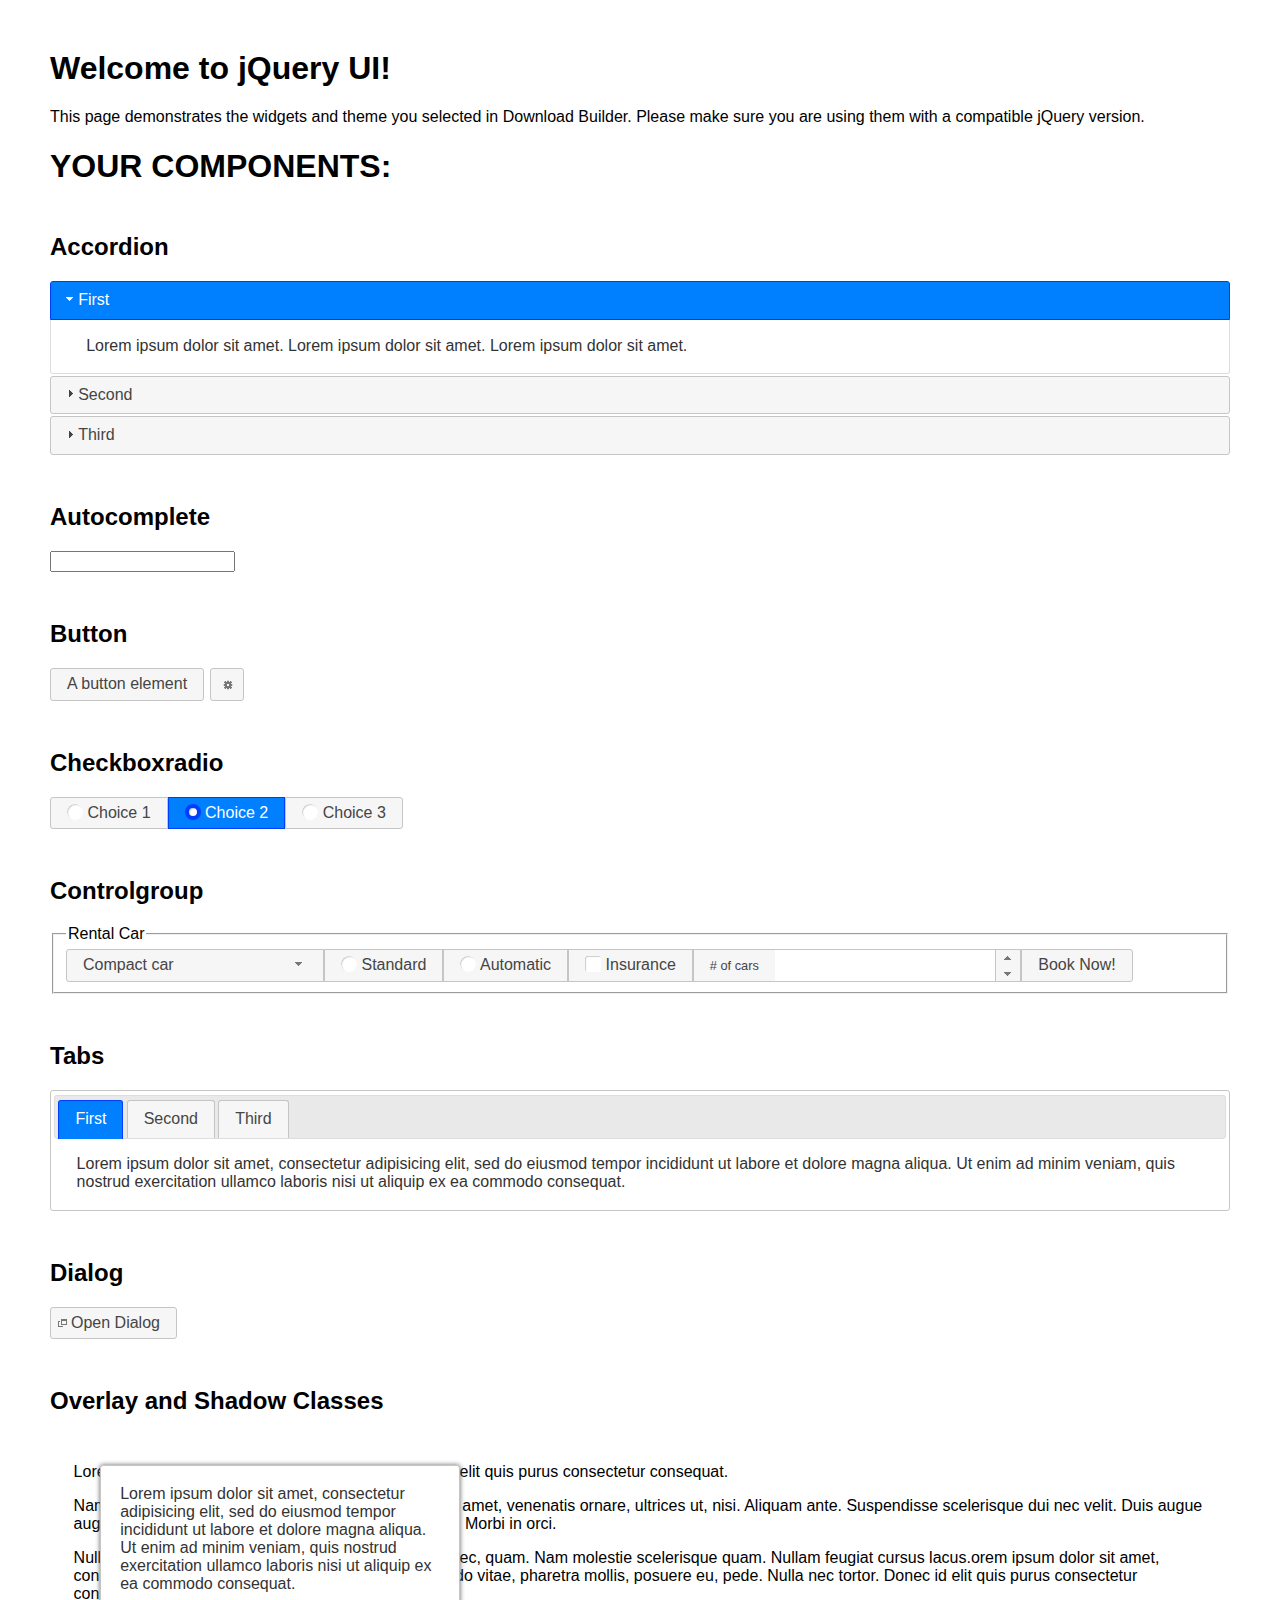
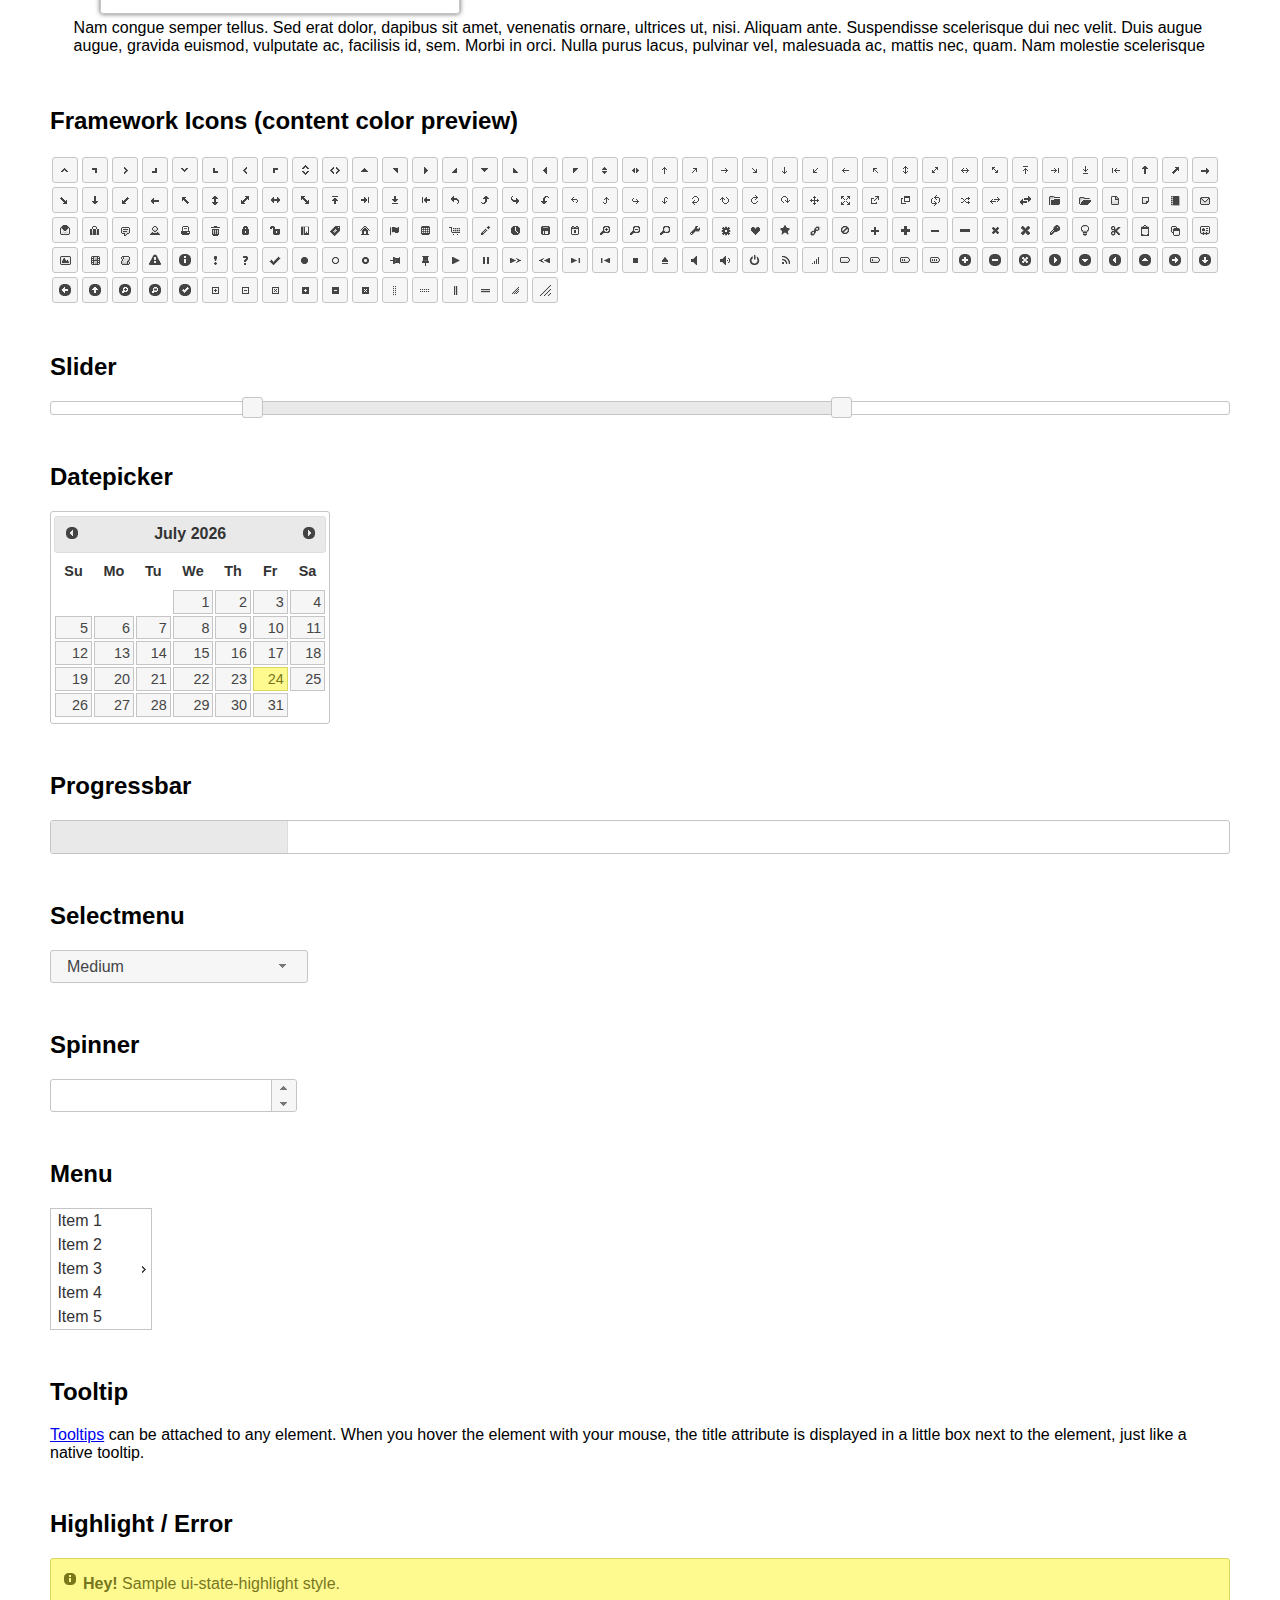
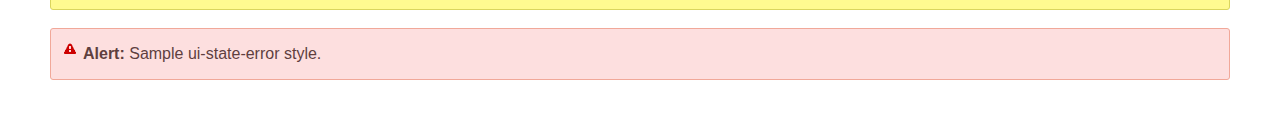
<file: vendor/jqueryui/index.html>
<!doctype html>
<html lang="us">
<head>
	<meta charset="utf-8">
	<title>jQuery UI Example Page</title>
	<link href="jquery-ui.css" rel="stylesheet">
	<style>
	body{
		font-family: "Trebuchet MS", sans-serif;
		margin: 50px;
	}
	.demoHeaders {
		margin-top: 2em;
	}
	#dialog-link {
		padding: .4em 1em .4em 20px;
		text-decoration: none;
		position: relative;
	}
	#dialog-link span.ui-icon {
		margin: 0 5px 0 0;
		position: absolute;
		left: .2em;
		top: 50%;
		margin-top: -8px;
	}
	#icons {
		margin: 0;
		padding: 0;
	}
	#icons li {
		margin: 2px;
		position: relative;
		padding: 4px 0;
		cursor: pointer;
		float: left;
		list-style: none;
	}
	#icons span.ui-icon {
		float: left;
		margin: 0 4px;
	}
	.fakewindowcontain .ui-widget-overlay {
		position: absolute;
	}
	select {
		width: 200px;
	}
	</style>
</head>
<body>

<h1>Welcome to jQuery UI!</h1>

<div class="ui-widget">
	<p>This page demonstrates the widgets and theme you selected in Download Builder. Please make sure you are using them with a compatible jQuery version.</p>
</div>

<h1>YOUR COMPONENTS:</h1>


<!-- Accordion -->
<h2 class="demoHeaders">Accordion</h2>
<div id="accordion">
	<h3>First</h3>
	<div>Lorem ipsum dolor sit amet. Lorem ipsum dolor sit amet. Lorem ipsum dolor sit amet.</div>
	<h3>Second</h3>
	<div>Phasellus mattis tincidunt nibh.</div>
	<h3>Third</h3>
	<div>Nam dui erat, auctor a, dignissim quis.</div>
</div>



<!-- Autocomplete -->
<h2 class="demoHeaders">Autocomplete</h2>
<div>
	<input id="autocomplete" title="type &quot;a&quot;">
</div>



<!-- Button -->
<h2 class="demoHeaders">Button</h2>
<button id="button">A button element</button>
<button id="button-icon">An icon-only button</button>



<!-- Checkboxradio -->
<h2 class="demoHeaders">Checkboxradio</h2>
<form style="margin-top: 1em;">
	<div id="radioset">
		<input type="radio" id="radio1" name="radio"><label for="radio1">Choice 1</label>
		<input type="radio" id="radio2" name="radio" checked="checked"><label for="radio2">Choice 2</label>
		<input type="radio" id="radio3" name="radio"><label for="radio3">Choice 3</label>
	</div>
</form>



<!-- Controlgroup -->
<h2 class="demoHeaders">Controlgroup</h2>
<fieldset>
	<legend>Rental Car</legend>
	<div id="controlgroup">
		<select id="car-type">
			<option>Compact car</option>
			<option>Midsize car</option>
			<option>Full size car</option>
			<option>SUV</option>
			<option>Luxury</option>
			<option>Truck</option>
			<option>Van</option>
		</select>
		<label for="transmission-standard">Standard</label>
		<input type="radio" name="transmission" id="transmission-standard">
		<label for="transmission-automatic">Automatic</label>
		<input type="radio" name="transmission" id="transmission-automatic">
		<label for="insurance">Insurance</label>
		<input type="checkbox" name="insurance" id="insurance">
		<label for="horizontal-spinner" class="ui-controlgroup-label"># of cars</label>
		<input id="horizontal-spinner" class="ui-spinner-input">
		<button>Book Now!</button>
	</div>
</fieldset>



<!-- Tabs -->
<h2 class="demoHeaders">Tabs</h2>
<div id="tabs">
	<ul>
		<li><a href="#tabs-1">First</a></li>
		<li><a href="#tabs-2">Second</a></li>
		<li><a href="#tabs-3">Third</a></li>
	</ul>
	<div id="tabs-1">Lorem ipsum dolor sit amet, consectetur adipisicing elit, sed do eiusmod tempor incididunt ut labore et dolore magna aliqua. Ut enim ad minim veniam, quis nostrud exercitation ullamco laboris nisi ut aliquip ex ea commodo consequat.</div>
	<div id="tabs-2">Phasellus mattis tincidunt nibh. Cras orci urna, blandit id, pretium vel, aliquet ornare, felis. Maecenas scelerisque sem non nisl. Fusce sed lorem in enim dictum bibendum.</div>
	<div id="tabs-3">Nam dui erat, auctor a, dignissim quis, sollicitudin eu, felis. Pellentesque nisi urna, interdum eget, sagittis et, consequat vestibulum, lacus. Mauris porttitor ullamcorper augue.</div>
</div>



<h2 class="demoHeaders">Dialog</h2>
<p>
	<button id="dialog-link" class="ui-button ui-corner-all ui-widget">
		<span class="ui-icon ui-icon-newwin"></span>Open Dialog
	</button>
</p>

<h2 class="demoHeaders">Overlay and Shadow Classes</h2>
<div style="position: relative; width: 96%; height: 200px; padding:1% 2%; overflow:hidden;" class="fakewindowcontain">
	<p>Lorem ipsum dolor sit amet,  Nulla nec tortor. Donec id elit quis purus consectetur consequat. </p><p>Nam congue semper tellus. Sed erat dolor, dapibus sit amet, venenatis ornare, ultrices ut, nisi. Aliquam ante. Suspendisse scelerisque dui nec velit. Duis augue augue, gravida euismod, vulputate ac, facilisis id, sem. Morbi in orci. </p><p>Nulla purus lacus, pulvinar vel, malesuada ac, mattis nec, quam. Nam molestie scelerisque quam. Nullam feugiat cursus lacus.orem ipsum dolor sit amet, consectetur adipiscing elit. Donec libero risus, commodo vitae, pharetra mollis, posuere eu, pede. Nulla nec tortor. Donec id elit quis purus consectetur consequat. </p><p>Nam congue semper tellus. Sed erat dolor, dapibus sit amet, venenatis ornare, ultrices ut, nisi. Aliquam ante. Suspendisse scelerisque dui nec velit. Duis augue augue, gravida euismod, vulputate ac, facilisis id, sem. Morbi in orci. Nulla purus lacus, pulvinar vel, malesuada ac, mattis nec, quam. Nam molestie scelerisque quam. </p><p>Nullam feugiat cursus lacus.orem ipsum dolor sit amet, consectetur adipiscing elit. Donec libero risus, commodo vitae, pharetra mollis, posuere eu, pede. Nulla nec tortor. Donec id elit quis purus consectetur consequat. Nam congue semper tellus. Sed erat dolor, dapibus sit amet, venenatis ornare, ultrices ut, nisi. Aliquam ante. </p><p>Suspendisse scelerisque dui nec velit. Duis augue augue, gravida euismod, vulputate ac, facilisis id, sem. Morbi in orci. Nulla purus lacus, pulvinar vel, malesuada ac, mattis nec, quam. Nam molestie scelerisque quam. Nullam feugiat cursus lacus.orem ipsum dolor sit amet, consectetur adipiscing elit. Donec libero risus, commodo vitae, pharetra mollis, posuere eu, pede. Nulla nec tortor. Donec id elit quis purus consectetur consequat. Nam congue semper tellus. Sed erat dolor, dapibus sit amet, venenatis ornare, ultrices ut, nisi. </p>

	<!-- ui-dialog -->
	<div class="ui-widget-overlay ui-front"></div>
	<div style="position: absolute; width: 320px; left: 50px; top: 30px; padding: 1.2em" class="ui-widget ui-front ui-widget-content ui-corner-all ui-widget-shadow">
		Lorem ipsum dolor sit amet, consectetur adipisicing elit, sed do eiusmod tempor incididunt ut labore et dolore magna aliqua. Ut enim ad minim veniam, quis nostrud exercitation ullamco laboris nisi ut aliquip ex ea commodo consequat.
	</div>

</div>

<!-- ui-dialog -->
<div id="dialog" title="Dialog Title">
	<p>Lorem ipsum dolor sit amet, consectetur adipisicing elit, sed do eiusmod tempor incididunt ut labore et dolore magna aliqua. Ut enim ad minim veniam, quis nostrud exercitation ullamco laboris nisi ut aliquip ex ea commodo consequat.</p>
</div>



<h2 class="demoHeaders">Framework Icons (content color preview)</h2>
<ul id="icons" class="ui-widget ui-helper-clearfix">
	<li class="ui-state-default ui-corner-all" title=".ui-icon-caret-1-n"><span class="ui-icon ui-icon-caret-1-n"></span></li>
	<li class="ui-state-default ui-corner-all" title=".ui-icon-caret-1-ne"><span class="ui-icon ui-icon-caret-1-ne"></span></li>
	<li class="ui-state-default ui-corner-all" title=".ui-icon-caret-1-e"><span class="ui-icon ui-icon-caret-1-e"></span></li>
	<li class="ui-state-default ui-corner-all" title=".ui-icon-caret-1-se"><span class="ui-icon ui-icon-caret-1-se"></span></li>
	<li class="ui-state-default ui-corner-all" title=".ui-icon-caret-1-s"><span class="ui-icon ui-icon-caret-1-s"></span></li>
	<li class="ui-state-default ui-corner-all" title=".ui-icon-caret-1-sw"><span class="ui-icon ui-icon-caret-1-sw"></span></li>
	<li class="ui-state-default ui-corner-all" title=".ui-icon-caret-1-w"><span class="ui-icon ui-icon-caret-1-w"></span></li>
	<li class="ui-state-default ui-corner-all" title=".ui-icon-caret-1-nw"><span class="ui-icon ui-icon-caret-1-nw"></span></li>
	<li class="ui-state-default ui-corner-all" title=".ui-icon-caret-2-n-s"><span class="ui-icon ui-icon-caret-2-n-s"></span></li>
	<li class="ui-state-default ui-corner-all" title=".ui-icon-caret-2-e-w"><span class="ui-icon ui-icon-caret-2-e-w"></span></li>
	<li class="ui-state-default ui-corner-all" title=".ui-icon-triangle-1-n"><span class="ui-icon ui-icon-triangle-1-n"></span></li>
	<li class="ui-state-default ui-corner-all" title=".ui-icon-triangle-1-ne"><span class="ui-icon ui-icon-triangle-1-ne"></span></li>
	<li class="ui-state-default ui-corner-all" title=".ui-icon-triangle-1-e"><span class="ui-icon ui-icon-triangle-1-e"></span></li>
	<li class="ui-state-default ui-corner-all" title=".ui-icon-triangle-1-se"><span class="ui-icon ui-icon-triangle-1-se"></span></li>
	<li class="ui-state-default ui-corner-all" title=".ui-icon-triangle-1-s"><span class="ui-icon ui-icon-triangle-1-s"></span></li>
	<li class="ui-state-default ui-corner-all" title=".ui-icon-triangle-1-sw"><span class="ui-icon ui-icon-triangle-1-sw"></span></li>
	<li class="ui-state-default ui-corner-all" title=".ui-icon-triangle-1-w"><span class="ui-icon ui-icon-triangle-1-w"></span></li>
	<li class="ui-state-default ui-corner-all" title=".ui-icon-triangle-1-nw"><span class="ui-icon ui-icon-triangle-1-nw"></span></li>
	<li class="ui-state-default ui-corner-all" title=".ui-icon-triangle-2-n-s"><span class="ui-icon ui-icon-triangle-2-n-s"></span></li>
	<li class="ui-state-default ui-corner-all" title=".ui-icon-triangle-2-e-w"><span class="ui-icon ui-icon-triangle-2-e-w"></span></li>
	<li class="ui-state-default ui-corner-all" title=".ui-icon-arrow-1-n"><span class="ui-icon ui-icon-arrow-1-n"></span></li>
	<li class="ui-state-default ui-corner-all" title=".ui-icon-arrow-1-ne"><span class="ui-icon ui-icon-arrow-1-ne"></span></li>
	<li class="ui-state-default ui-corner-all" title=".ui-icon-arrow-1-e"><span class="ui-icon ui-icon-arrow-1-e"></span></li>
	<li class="ui-state-default ui-corner-all" title=".ui-icon-arrow-1-se"><span class="ui-icon ui-icon-arrow-1-se"></span></li>
	<li class="ui-state-default ui-corner-all" title=".ui-icon-arrow-1-s"><span class="ui-icon ui-icon-arrow-1-s"></span></li>
	<li class="ui-state-default ui-corner-all" title=".ui-icon-arrow-1-sw"><span class="ui-icon ui-icon-arrow-1-sw"></span></li>
	<li class="ui-state-default ui-corner-all" title=".ui-icon-arrow-1-w"><span class="ui-icon ui-icon-arrow-1-w"></span></li>
	<li class="ui-state-default ui-corner-all" title=".ui-icon-arrow-1-nw"><span class="ui-icon ui-icon-arrow-1-nw"></span></li>
	<li class="ui-state-default ui-corner-all" title=".ui-icon-arrow-2-n-s"><span class="ui-icon ui-icon-arrow-2-n-s"></span></li>
	<li class="ui-state-default ui-corner-all" title=".ui-icon-arrow-2-ne-sw"><span class="ui-icon ui-icon-arrow-2-ne-sw"></span></li>
	<li class="ui-state-default ui-corner-all" title=".ui-icon-arrow-2-e-w"><span class="ui-icon ui-icon-arrow-2-e-w"></span></li>
	<li class="ui-state-default ui-corner-all" title=".ui-icon-arrow-2-se-nw"><span class="ui-icon ui-icon-arrow-2-se-nw"></span></li>
	<li class="ui-state-default ui-corner-all" title=".ui-icon-arrowstop-1-n"><span class="ui-icon ui-icon-arrowstop-1-n"></span></li>
	<li class="ui-state-default ui-corner-all" title=".ui-icon-arrowstop-1-e"><span class="ui-icon ui-icon-arrowstop-1-e"></span></li>
	<li class="ui-state-default ui-corner-all" title=".ui-icon-arrowstop-1-s"><span class="ui-icon ui-icon-arrowstop-1-s"></span></li>
	<li class="ui-state-default ui-corner-all" title=".ui-icon-arrowstop-1-w"><span class="ui-icon ui-icon-arrowstop-1-w"></span></li>
	<li class="ui-state-default ui-corner-all" title=".ui-icon-arrowthick-1-n"><span class="ui-icon ui-icon-arrowthick-1-n"></span></li>
	<li class="ui-state-default ui-corner-all" title=".ui-icon-arrowthick-1-ne"><span class="ui-icon ui-icon-arrowthick-1-ne"></span></li>
	<li class="ui-state-default ui-corner-all" title=".ui-icon-arrowthick-1-e"><span class="ui-icon ui-icon-arrowthick-1-e"></span></li>
	<li class="ui-state-default ui-corner-all" title=".ui-icon-arrowthick-1-se"><span class="ui-icon ui-icon-arrowthick-1-se"></span></li>
	<li class="ui-state-default ui-corner-all" title=".ui-icon-arrowthick-1-s"><span class="ui-icon ui-icon-arrowthick-1-s"></span></li>
	<li class="ui-state-default ui-corner-all" title=".ui-icon-arrowthick-1-sw"><span class="ui-icon ui-icon-arrowthick-1-sw"></span></li>
	<li class="ui-state-default ui-corner-all" title=".ui-icon-arrowthick-1-w"><span class="ui-icon ui-icon-arrowthick-1-w"></span></li>
	<li class="ui-state-default ui-corner-all" title=".ui-icon-arrowthick-1-nw"><span class="ui-icon ui-icon-arrowthick-1-nw"></span></li>
	<li class="ui-state-default ui-corner-all" title=".ui-icon-arrowthick-2-n-s"><span class="ui-icon ui-icon-arrowthick-2-n-s"></span></li>
	<li class="ui-state-default ui-corner-all" title=".ui-icon-arrowthick-2-ne-sw"><span class="ui-icon ui-icon-arrowthick-2-ne-sw"></span></li>
	<li class="ui-state-default ui-corner-all" title=".ui-icon-arrowthick-2-e-w"><span class="ui-icon ui-icon-arrowthick-2-e-w"></span></li>
	<li class="ui-state-default ui-corner-all" title=".ui-icon-arrowthick-2-se-nw"><span class="ui-icon ui-icon-arrowthick-2-se-nw"></span></li>
	<li class="ui-state-default ui-corner-all" title=".ui-icon-arrowthickstop-1-n"><span class="ui-icon ui-icon-arrowthickstop-1-n"></span></li>
	<li class="ui-state-default ui-corner-all" title=".ui-icon-arrowthickstop-1-e"><span class="ui-icon ui-icon-arrowthickstop-1-e"></span></li>
	<li class="ui-state-default ui-corner-all" title=".ui-icon-arrowthickstop-1-s"><span class="ui-icon ui-icon-arrowthickstop-1-s"></span></li>
	<li class="ui-state-default ui-corner-all" title=".ui-icon-arrowthickstop-1-w"><span class="ui-icon ui-icon-arrowthickstop-1-w"></span></li>
	<li class="ui-state-default ui-corner-all" title=".ui-icon-arrowreturnthick-1-w"><span class="ui-icon ui-icon-arrowreturnthick-1-w"></span></li>
	<li class="ui-state-default ui-corner-all" title=".ui-icon-arrowreturnthick-1-n"><span class="ui-icon ui-icon-arrowreturnthick-1-n"></span></li>
	<li class="ui-state-default ui-corner-all" title=".ui-icon-arrowreturnthick-1-e"><span class="ui-icon ui-icon-arrowreturnthick-1-e"></span></li>
	<li class="ui-state-default ui-corner-all" title=".ui-icon-arrowreturnthick-1-s"><span class="ui-icon ui-icon-arrowreturnthick-1-s"></span></li>
	<li class="ui-state-default ui-corner-all" title=".ui-icon-arrowreturn-1-w"><span class="ui-icon ui-icon-arrowreturn-1-w"></span></li>
	<li class="ui-state-default ui-corner-all" title=".ui-icon-arrowreturn-1-n"><span class="ui-icon ui-icon-arrowreturn-1-n"></span></li>
	<li class="ui-state-default ui-corner-all" title=".ui-icon-arrowreturn-1-e"><span class="ui-icon ui-icon-arrowreturn-1-e"></span></li>
	<li class="ui-state-default ui-corner-all" title=".ui-icon-arrowreturn-1-s"><span class="ui-icon ui-icon-arrowreturn-1-s"></span></li>
	<li class="ui-state-default ui-corner-all" title=".ui-icon-arrowrefresh-1-w"><span class="ui-icon ui-icon-arrowrefresh-1-w"></span></li>
	<li class="ui-state-default ui-corner-all" title=".ui-icon-arrowrefresh-1-n"><span class="ui-icon ui-icon-arrowrefresh-1-n"></span></li>
	<li class="ui-state-default ui-corner-all" title=".ui-icon-arrowrefresh-1-e"><span class="ui-icon ui-icon-arrowrefresh-1-e"></span></li>
	<li class="ui-state-default ui-corner-all" title=".ui-icon-arrowrefresh-1-s"><span class="ui-icon ui-icon-arrowrefresh-1-s"></span></li>
	<li class="ui-state-default ui-corner-all" title=".ui-icon-arrow-4"><span class="ui-icon ui-icon-arrow-4"></span></li>
	<li class="ui-state-default ui-corner-all" title=".ui-icon-arrow-4-diag"><span class="ui-icon ui-icon-arrow-4-diag"></span></li>
	<li class="ui-state-default ui-corner-all" title=".ui-icon-extlink"><span class="ui-icon ui-icon-extlink"></span></li>
	<li class="ui-state-default ui-corner-all" title=".ui-icon-newwin"><span class="ui-icon ui-icon-newwin"></span></li>
	<li class="ui-state-default ui-corner-all" title=".ui-icon-refresh"><span class="ui-icon ui-icon-refresh"></span></li>
	<li class="ui-state-default ui-corner-all" title=".ui-icon-shuffle"><span class="ui-icon ui-icon-shuffle"></span></li>
	<li class="ui-state-default ui-corner-all" title=".ui-icon-transfer-e-w"><span class="ui-icon ui-icon-transfer-e-w"></span></li>
	<li class="ui-state-default ui-corner-all" title=".ui-icon-transferthick-e-w"><span class="ui-icon ui-icon-transferthick-e-w"></span></li>
	<li class="ui-state-default ui-corner-all" title=".ui-icon-folder-collapsed"><span class="ui-icon ui-icon-folder-collapsed"></span></li>
	<li class="ui-state-default ui-corner-all" title=".ui-icon-folder-open"><span class="ui-icon ui-icon-folder-open"></span></li>
	<li class="ui-state-default ui-corner-all" title=".ui-icon-document"><span class="ui-icon ui-icon-document"></span></li>
	<li class="ui-state-default ui-corner-all" title=".ui-icon-document-b"><span class="ui-icon ui-icon-document-b"></span></li>
	<li class="ui-state-default ui-corner-all" title=".ui-icon-note"><span class="ui-icon ui-icon-note"></span></li>
	<li class="ui-state-default ui-corner-all" title=".ui-icon-mail-closed"><span class="ui-icon ui-icon-mail-closed"></span></li>
	<li class="ui-state-default ui-corner-all" title=".ui-icon-mail-open"><span class="ui-icon ui-icon-mail-open"></span></li>
	<li class="ui-state-default ui-corner-all" title=".ui-icon-suitcase"><span class="ui-icon ui-icon-suitcase"></span></li>
	<li class="ui-state-default ui-corner-all" title=".ui-icon-comment"><span class="ui-icon ui-icon-comment"></span></li>
	<li class="ui-state-default ui-corner-all" title=".ui-icon-person"><span class="ui-icon ui-icon-person"></span></li>
	<li class="ui-state-default ui-corner-all" title=".ui-icon-print"><span class="ui-icon ui-icon-print"></span></li>
	<li class="ui-state-default ui-corner-all" title=".ui-icon-trash"><span class="ui-icon ui-icon-trash"></span></li>
	<li class="ui-state-default ui-corner-all" title=".ui-icon-locked"><span class="ui-icon ui-icon-locked"></span></li>
	<li class="ui-state-default ui-corner-all" title=".ui-icon-unlocked"><span class="ui-icon ui-icon-unlocked"></span></li>
	<li class="ui-state-default ui-corner-all" title=".ui-icon-bookmark"><span class="ui-icon ui-icon-bookmark"></span></li>
	<li class="ui-state-default ui-corner-all" title=".ui-icon-tag"><span class="ui-icon ui-icon-tag"></span></li>
	<li class="ui-state-default ui-corner-all" title=".ui-icon-home"><span class="ui-icon ui-icon-home"></span></li>
	<li class="ui-state-default ui-corner-all" title=".ui-icon-flag"><span class="ui-icon ui-icon-flag"></span></li>
	<li class="ui-state-default ui-corner-all" title=".ui-icon-calculator"><span class="ui-icon ui-icon-calculator"></span></li>
	<li class="ui-state-default ui-corner-all" title=".ui-icon-cart"><span class="ui-icon ui-icon-cart"></span></li>
	<li class="ui-state-default ui-corner-all" title=".ui-icon-pencil"><span class="ui-icon ui-icon-pencil"></span></li>
	<li class="ui-state-default ui-corner-all" title=".ui-icon-clock"><span class="ui-icon ui-icon-clock"></span></li>
	<li class="ui-state-default ui-corner-all" title=".ui-icon-disk"><span class="ui-icon ui-icon-disk"></span></li>
	<li class="ui-state-default ui-corner-all" title=".ui-icon-calendar"><span class="ui-icon ui-icon-calendar"></span></li>
	<li class="ui-state-default ui-corner-all" title=".ui-icon-zoomin"><span class="ui-icon ui-icon-zoomin"></span></li>
	<li class="ui-state-default ui-corner-all" title=".ui-icon-zoomout"><span class="ui-icon ui-icon-zoomout"></span></li>
	<li class="ui-state-default ui-corner-all" title=".ui-icon-search"><span class="ui-icon ui-icon-search"></span></li>
	<li class="ui-state-default ui-corner-all" title=".ui-icon-wrench"><span class="ui-icon ui-icon-wrench"></span></li>
	<li class="ui-state-default ui-corner-all" title=".ui-icon-gear"><span class="ui-icon ui-icon-gear"></span></li>
	<li class="ui-state-default ui-corner-all" title=".ui-icon-heart"><span class="ui-icon ui-icon-heart"></span></li>
	<li class="ui-state-default ui-corner-all" title=".ui-icon-star"><span class="ui-icon ui-icon-star"></span></li>
	<li class="ui-state-default ui-corner-all" title=".ui-icon-link"><span class="ui-icon ui-icon-link"></span></li>
	<li class="ui-state-default ui-corner-all" title=".ui-icon-cancel"><span class="ui-icon ui-icon-cancel"></span></li>
	<li class="ui-state-default ui-corner-all" title=".ui-icon-plus"><span class="ui-icon ui-icon-plus"></span></li>
	<li class="ui-state-default ui-corner-all" title=".ui-icon-plusthick"><span class="ui-icon ui-icon-plusthick"></span></li>
	<li class="ui-state-default ui-corner-all" title=".ui-icon-minus"><span class="ui-icon ui-icon-minus"></span></li>
	<li class="ui-state-default ui-corner-all" title=".ui-icon-minusthick"><span class="ui-icon ui-icon-minusthick"></span></li>
	<li class="ui-state-default ui-corner-all" title=".ui-icon-close"><span class="ui-icon ui-icon-close"></span></li>
	<li class="ui-state-default ui-corner-all" title=".ui-icon-closethick"><span class="ui-icon ui-icon-closethick"></span></li>
	<li class="ui-state-default ui-corner-all" title=".ui-icon-key"><span class="ui-icon ui-icon-key"></span></li>
	<li class="ui-state-default ui-corner-all" title=".ui-icon-lightbulb"><span class="ui-icon ui-icon-lightbulb"></span></li>
	<li class="ui-state-default ui-corner-all" title=".ui-icon-scissors"><span class="ui-icon ui-icon-scissors"></span></li>
	<li class="ui-state-default ui-corner-all" title=".ui-icon-clipboard"><span class="ui-icon ui-icon-clipboard"></span></li>
	<li class="ui-state-default ui-corner-all" title=".ui-icon-copy"><span class="ui-icon ui-icon-copy"></span></li>
	<li class="ui-state-default ui-corner-all" title=".ui-icon-contact"><span class="ui-icon ui-icon-contact"></span></li>
	<li class="ui-state-default ui-corner-all" title=".ui-icon-image"><span class="ui-icon ui-icon-image"></span></li>
	<li class="ui-state-default ui-corner-all" title=".ui-icon-video"><span class="ui-icon ui-icon-video"></span></li>
	<li class="ui-state-default ui-corner-all" title=".ui-icon-script"><span class="ui-icon ui-icon-script"></span></li>
	<li class="ui-state-default ui-corner-all" title=".ui-icon-alert"><span class="ui-icon ui-icon-alert"></span></li>
	<li class="ui-state-default ui-corner-all" title=".ui-icon-info"><span class="ui-icon ui-icon-info"></span></li>
	<li class="ui-state-default ui-corner-all" title=".ui-icon-notice"><span class="ui-icon ui-icon-notice"></span></li>
	<li class="ui-state-default ui-corner-all" title=".ui-icon-help"><span class="ui-icon ui-icon-help"></span></li>
	<li class="ui-state-default ui-corner-all" title=".ui-icon-check"><span class="ui-icon ui-icon-check"></span></li>
	<li class="ui-state-default ui-corner-all" title=".ui-icon-bullet"><span class="ui-icon ui-icon-bullet"></span></li>
	<li class="ui-state-default ui-corner-all" title=".ui-icon-radio-off"><span class="ui-icon ui-icon-radio-off"></span></li>
	<li class="ui-state-default ui-corner-all" title=".ui-icon-radio-on"><span class="ui-icon ui-icon-radio-on"></span></li>
	<li class="ui-state-default ui-corner-all" title=".ui-icon-pin-w"><span class="ui-icon ui-icon-pin-w"></span></li>
	<li class="ui-state-default ui-corner-all" title=".ui-icon-pin-s"><span class="ui-icon ui-icon-pin-s"></span></li>
	<li class="ui-state-default ui-corner-all" title=".ui-icon-play"><span class="ui-icon ui-icon-play"></span></li>
	<li class="ui-state-default ui-corner-all" title=".ui-icon-pause"><span class="ui-icon ui-icon-pause"></span></li>
	<li class="ui-state-default ui-corner-all" title=".ui-icon-seek-next"><span class="ui-icon ui-icon-seek-next"></span></li>
	<li class="ui-state-default ui-corner-all" title=".ui-icon-seek-prev"><span class="ui-icon ui-icon-seek-prev"></span></li>
	<li class="ui-state-default ui-corner-all" title=".ui-icon-seek-end"><span class="ui-icon ui-icon-seek-end"></span></li>
	<li class="ui-state-default ui-corner-all" title=".ui-icon-seek-first"><span class="ui-icon ui-icon-seek-first"></span></li>
	<li class="ui-state-default ui-corner-all" title=".ui-icon-stop"><span class="ui-icon ui-icon-stop"></span></li>
	<li class="ui-state-default ui-corner-all" title=".ui-icon-eject"><span class="ui-icon ui-icon-eject"></span></li>
	<li class="ui-state-default ui-corner-all" title=".ui-icon-volume-off"><span class="ui-icon ui-icon-volume-off"></span></li>
	<li class="ui-state-default ui-corner-all" title=".ui-icon-volume-on"><span class="ui-icon ui-icon-volume-on"></span></li>
	<li class="ui-state-default ui-corner-all" title=".ui-icon-power"><span class="ui-icon ui-icon-power"></span></li>
	<li class="ui-state-default ui-corner-all" title=".ui-icon-signal-diag"><span class="ui-icon ui-icon-signal-diag"></span></li>
	<li class="ui-state-default ui-corner-all" title=".ui-icon-signal"><span class="ui-icon ui-icon-signal"></span></li>
	<li class="ui-state-default ui-corner-all" title=".ui-icon-battery-0"><span class="ui-icon ui-icon-battery-0"></span></li>
	<li class="ui-state-default ui-corner-all" title=".ui-icon-battery-1"><span class="ui-icon ui-icon-battery-1"></span></li>
	<li class="ui-state-default ui-corner-all" title=".ui-icon-battery-2"><span class="ui-icon ui-icon-battery-2"></span></li>
	<li class="ui-state-default ui-corner-all" title=".ui-icon-battery-3"><span class="ui-icon ui-icon-battery-3"></span></li>
	<li class="ui-state-default ui-corner-all" title=".ui-icon-circle-plus"><span class="ui-icon ui-icon-circle-plus"></span></li>
	<li class="ui-state-default ui-corner-all" title=".ui-icon-circle-minus"><span class="ui-icon ui-icon-circle-minus"></span></li>
	<li class="ui-state-default ui-corner-all" title=".ui-icon-circle-close"><span class="ui-icon ui-icon-circle-close"></span></li>
	<li class="ui-state-default ui-corner-all" title=".ui-icon-circle-triangle-e"><span class="ui-icon ui-icon-circle-triangle-e"></span></li>
	<li class="ui-state-default ui-corner-all" title=".ui-icon-circle-triangle-s"><span class="ui-icon ui-icon-circle-triangle-s"></span></li>
	<li class="ui-state-default ui-corner-all" title=".ui-icon-circle-triangle-w"><span class="ui-icon ui-icon-circle-triangle-w"></span></li>
	<li class="ui-state-default ui-corner-all" title=".ui-icon-circle-triangle-n"><span class="ui-icon ui-icon-circle-triangle-n"></span></li>
	<li class="ui-state-default ui-corner-all" title=".ui-icon-circle-arrow-e"><span class="ui-icon ui-icon-circle-arrow-e"></span></li>
	<li class="ui-state-default ui-corner-all" title=".ui-icon-circle-arrow-s"><span class="ui-icon ui-icon-circle-arrow-s"></span></li>
	<li class="ui-state-default ui-corner-all" title=".ui-icon-circle-arrow-w"><span class="ui-icon ui-icon-circle-arrow-w"></span></li>
	<li class="ui-state-default ui-corner-all" title=".ui-icon-circle-arrow-n"><span class="ui-icon ui-icon-circle-arrow-n"></span></li>
	<li class="ui-state-default ui-corner-all" title=".ui-icon-circle-zoomin"><span class="ui-icon ui-icon-circle-zoomin"></span></li>
	<li class="ui-state-default ui-corner-all" title=".ui-icon-circle-zoomout"><span class="ui-icon ui-icon-circle-zoomout"></span></li>
	<li class="ui-state-default ui-corner-all" title=".ui-icon-circle-check"><span class="ui-icon ui-icon-circle-check"></span></li>
	<li class="ui-state-default ui-corner-all" title=".ui-icon-circlesmall-plus"><span class="ui-icon ui-icon-circlesmall-plus"></span></li>
	<li class="ui-state-default ui-corner-all" title=".ui-icon-circlesmall-minus"><span class="ui-icon ui-icon-circlesmall-minus"></span></li>
	<li class="ui-state-default ui-corner-all" title=".ui-icon-circlesmall-close"><span class="ui-icon ui-icon-circlesmall-close"></span></li>
	<li class="ui-state-default ui-corner-all" title=".ui-icon-squaresmall-plus"><span class="ui-icon ui-icon-squaresmall-plus"></span></li>
	<li class="ui-state-default ui-corner-all" title=".ui-icon-squaresmall-minus"><span class="ui-icon ui-icon-squaresmall-minus"></span></li>
	<li class="ui-state-default ui-corner-all" title=".ui-icon-squaresmall-close"><span class="ui-icon ui-icon-squaresmall-close"></span></li>
	<li class="ui-state-default ui-corner-all" title=".ui-icon-grip-dotted-vertical"><span class="ui-icon ui-icon-grip-dotted-vertical"></span></li>
	<li class="ui-state-default ui-corner-all" title=".ui-icon-grip-dotted-horizontal"><span class="ui-icon ui-icon-grip-dotted-horizontal"></span></li>
	<li class="ui-state-default ui-corner-all" title=".ui-icon-grip-solid-vertical"><span class="ui-icon ui-icon-grip-solid-vertical"></span></li>
	<li class="ui-state-default ui-corner-all" title=".ui-icon-grip-solid-horizontal"><span class="ui-icon ui-icon-grip-solid-horizontal"></span></li>
	<li class="ui-state-default ui-corner-all" title=".ui-icon-gripsmall-diagonal-se"><span class="ui-icon ui-icon-gripsmall-diagonal-se"></span></li>
	<li class="ui-state-default ui-corner-all" title=".ui-icon-grip-diagonal-se"><span class="ui-icon ui-icon-grip-diagonal-se"></span></li>
</ul>


<!-- Slider -->
<h2 class="demoHeaders">Slider</h2>
<div id="slider"></div>



<!-- Datepicker -->
<h2 class="demoHeaders">Datepicker</h2>
<div id="datepicker"></div>



<!-- Progressbar -->
<h2 class="demoHeaders">Progressbar</h2>
<div id="progressbar"></div>



<!-- Progressbar -->
<h2 class="demoHeaders">Selectmenu</h2>
<select id="selectmenu">
	<option>Slower</option>
	<option>Slow</option>
	<option selected="selected">Medium</option>
	<option>Fast</option>
	<option>Faster</option>
</select>



<!-- Spinner -->
<h2 class="demoHeaders">Spinner</h2>
<input id="spinner">



<!-- Menu -->
<h2 class="demoHeaders">Menu</h2>
<ul style="width:100px;" id="menu">
	<li><div>Item 1</div></li>
	<li><div>Item 2</div></li>
	<li><div>Item 3</div>
		<ul>
			<li><div>Item 3-1</div></li>
			<li><div>Item 3-2</div></li>
			<li><div>Item 3-3</div></li>
			<li><div>Item 3-4</div></li>
			<li><div>Item 3-5</div></li>
		</ul>
	</li>
	<li><div>Item 4</div></li>
	<li><div>Item 5</div></li>
</ul>



<!-- Tooltip -->
<h2 class="demoHeaders">Tooltip</h2>
<p id="tooltip">
	<a href="#" title="That&apos;s what this widget is">Tooltips</a> can be attached to any element. When you hover
the element with your mouse, the title attribute is displayed in a little box next to the element, just like a native tooltip.
</p>


<!-- Highlight / Error -->
<h2 class="demoHeaders">Highlight / Error</h2>
<div class="ui-widget">
	<div class="ui-state-highlight ui-corner-all" style="margin-top: 20px; padding: 0 .7em;">
		<p><span class="ui-icon ui-icon-info" style="float: left; margin-right: .3em;"></span>
		<strong>Hey!</strong> Sample ui-state-highlight style.</p>
	</div>
</div>
<br>
<div class="ui-widget">
	<div class="ui-state-error ui-corner-all" style="padding: 0 .7em;">
		<p><span class="ui-icon ui-icon-alert" style="float: left; margin-right: .3em;"></span>
		<strong>Alert:</strong> Sample ui-state-error style.</p>
	</div>
</div>

<script src="external/jquery/jquery.js"></script>
<script src="jquery-ui.js"></script>
<script>

$( "#accordion" ).accordion();



var availableTags = [
	"ActionScript",
	"AppleScript",
	"Asp",
	"BASIC",
	"C",
	"C++",
	"Clojure",
	"COBOL",
	"ColdFusion",
	"Erlang",
	"Fortran",
	"Groovy",
	"Haskell",
	"Java",
	"JavaScript",
	"Lisp",
	"Perl",
	"PHP",
	"Python",
	"Ruby",
	"Scala",
	"Scheme"
];
$( "#autocomplete" ).autocomplete({
	source: availableTags
});



$( "#button" ).button();
$( "#button-icon" ).button({
	icon: "ui-icon-gear",
	showLabel: false
});



$( "#radioset" ).buttonset();



$( "#controlgroup" ).controlgroup();



$( "#tabs" ).tabs();



$( "#dialog" ).dialog({
	autoOpen: false,
	width: 400,
	buttons: [
		{
			text: "Ok",
			click: function() {
				$( this ).dialog( "close" );
			}
		},
		{
			text: "Cancel",
			click: function() {
				$( this ).dialog( "close" );
			}
		}
	]
});

// Link to open the dialog
$( "#dialog-link" ).click(function( event ) {
	$( "#dialog" ).dialog( "open" );
	event.preventDefault();
});



$( "#datepicker" ).datepicker({
	inline: true
});



$( "#slider" ).slider({
	range: true,
	values: [ 17, 67 ]
});



$( "#progressbar" ).progressbar({
	value: 20
});



$( "#spinner" ).spinner();



$( "#menu" ).menu();



$( "#tooltip" ).tooltip();



$( "#selectmenu" ).selectmenu();


// Hover states on the static widgets
$( "#dialog-link, #icons li" ).hover(
	function() {
		$( this ).addClass( "ui-state-hover" );
	},
	function() {
		$( this ).removeClass( "ui-state-hover" );
	}
);
</script>
</body>
</html>
</file>
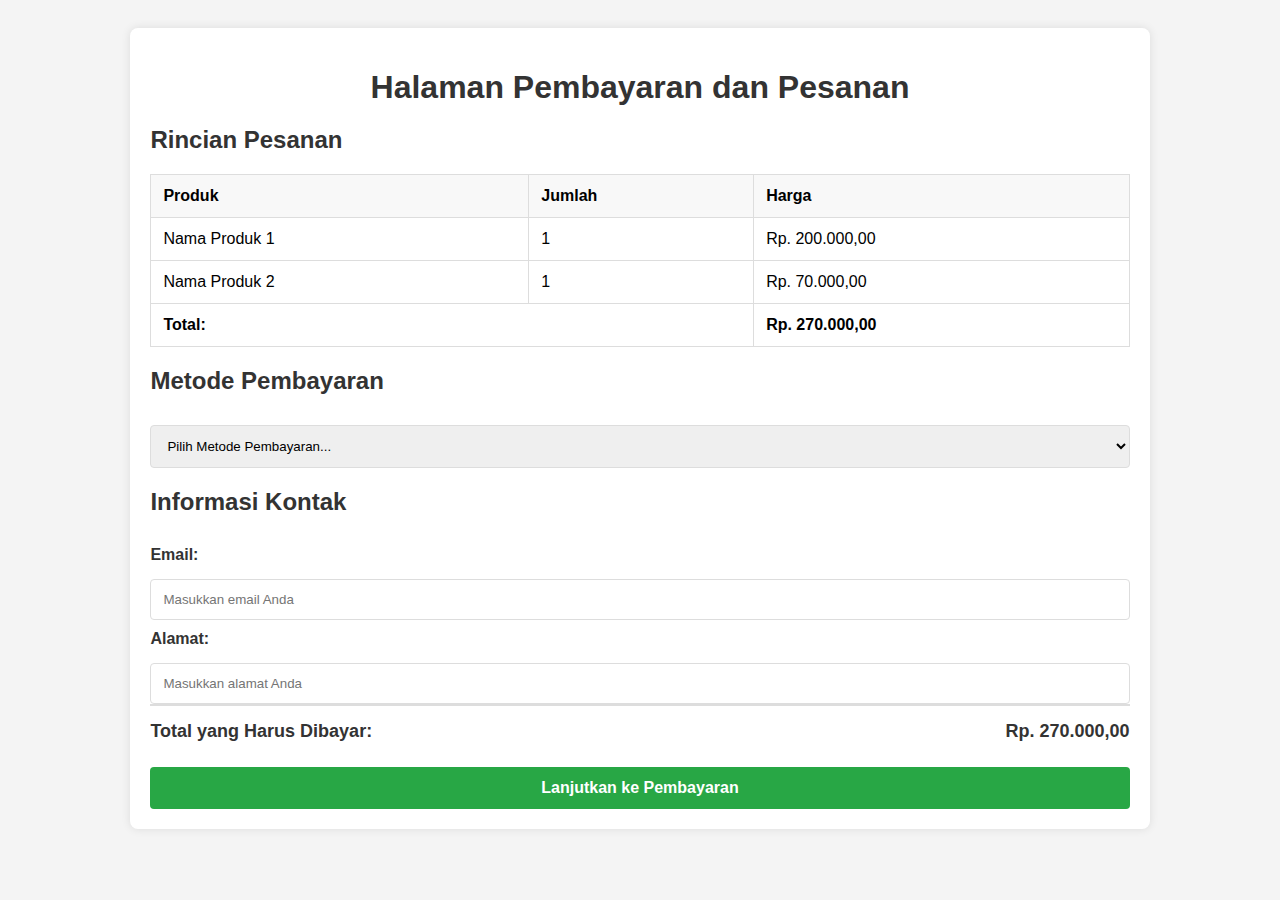
<file: bayar & pesan.html>
<!DOCTYPE html>
<html lang="en">
<head>
    <meta charset="UTF-8">
    <meta name="viewport" content="width=device-width, initial-scale=1.0">
    <title>Halaman Pembayaran dan Pesanan</title>
    <style>
        body {
            font-family: Arial, sans-serif;
            background-color: #f4f4f4;
            padding: 20px;
        }

        .container {
            width: 80%;
            margin: 0 auto;
            background-color: #fff;
            padding: 20px;
            border-radius: 8px;
            box-shadow: 0 0 10px rgba(0,0,0,0.1);
        }

        h1 {
            color: #333;
            text-align: center; /* Menengahkan teks judul */
            margin-bottom: 20px;
        }

        h2 {
            color: #333;
        }

        table {
            width: 100%;
            border-collapse: collapse;
            margin-bottom: 20px;
        }

        table th, table td {
            padding: 12px;
            border: 1px solid #ddd;
            text-align: left;
        }

        table th {
            background-color: #f8f8f8;
        }

        .mtext-101 {
            font-size: 18px;
            font-weight: bold;
        }

        .mtext-110 {
            font-size: 20px;
            font-weight: bold;
        }

        .flex-w {
            display: flex;
            justify-content: space-between;
            margin-top: 20px;
        }

        select, button, input[type="text"], input[type="email"] {
            width: 100%;
            padding: 12px;
            margin-top: 10px;
            border-radius: 4px;
            border: 1px solid #ddd;
            box-sizing: border-box; /* Menghindari masalah ukuran box */
        }

        button {
            background-color: #28a745;
            color: #fff;
            border: none;
            cursor: pointer;
            font-size: 16px;
            font-weight: bold;
        }

        button:hover {
            background-color: #218838;
        }

        .total-section {
            display: flex;
            justify-content: space-between;
            padding: 15px 0;
            font-size: 18px;
            font-weight: bold;
            border-top: 2px solid #ddd;
        }

        .total-section span {
            color: #333;
        }

        .form-section {
            margin-top: 20px;
        }

        .form-section label {
            display: block;
            padding-top: 10px;
            margin-bottom: 5px;
            font-weight: bold;
            color: #333;
        }

    </style>
</head>
<body>

    <div class="container">
        <h1>Halaman Pembayaran dan Pesanan</h1>

        <!-- Bagian Pesanan -->
        <h2>Rincian Pesanan</h2>
        <table>
            <tr>
                <th>Produk</th>
                <th>Jumlah</th>
                <th>Harga</th>
            </tr>
            <tr>
                <td>Nama Produk 1</td>
                <td>1</td>
                <td>Rp. 200.000,00</td>
            </tr>
            <tr>
                <td>Nama Produk 2</td>
                <td>1</td>
                <td>Rp. 70.000,00</td>
            </tr>
            <tr>
                <td colspan="2"><strong>Total:</strong></td>
                <td><strong>Rp. 270.000,00</strong></td>
            </tr>
        </table>

        <!-- Bagian Pembayaran -->
        <h2>Metode Pembayaran</h2>
        <select name="payment-method">
            <option>Pilih Metode Pembayaran...</option>
            <option>Transfer Bank</option>
            <option>Kartu Kredit</option>
            <option>e-Wallet (GoPay, OVO, dll)</option>
            <option>Bayar di Tempat (COD)</option>
        </select>

        <!-- Informasi Kontak -->
        <div class="form-section">
            <h2>Informasi Kontak</h2>
            <label for="email">Email:</label>
            <input type="email" id="email" name="email" placeholder="Masukkan email Anda" required>

            <label for="address">Alamat:</label>
            <input type="text" id="address" name="address" placeholder="Masukkan alamat Anda" required>
        </div>

        <!-- Total Harga -->
        <div class="total-section">
            <span>Total yang Harus Dibayar:</span>
            <span>Rp. 270.000,00</span>
        </div>

        <!-- Tombol Pembayaran -->
        <button>Lanjutkan ke Pembayaran</button>
    </div>

</body>
</html>
</file>
